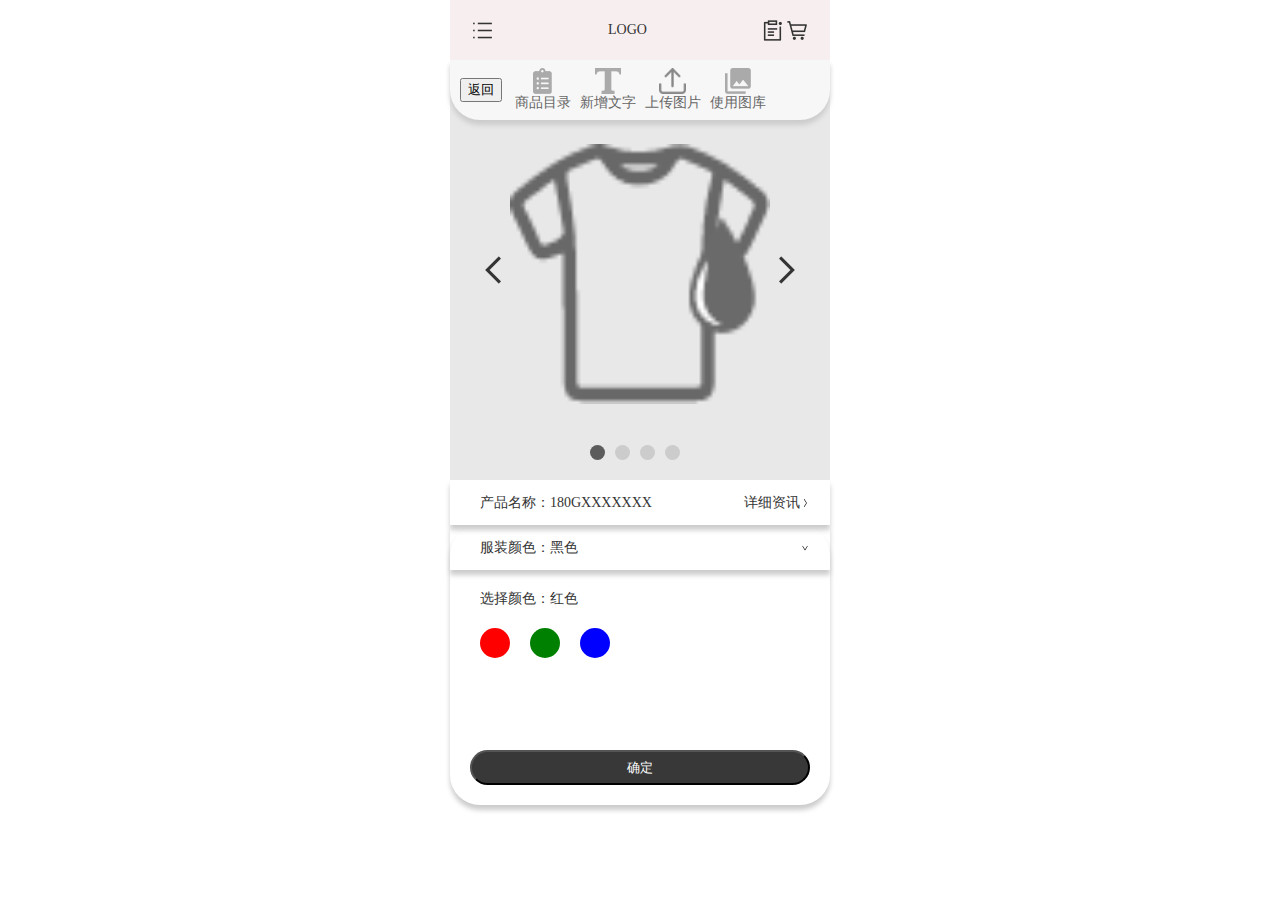
<file: page1/index.html>
<!DOCTYPE html>
<html lang="en">
<head>
  <meta charset="UTF-8">
  <meta name="viewport" content="width=device-width, initial-scale=1.0">
  <title>Document</title>
  <link rel="stylesheet" href="../normalize.css">
  <link rel="stylesheet" href="./css/index.css">
</head>
<body>
  <div class="container">
    <div class="header">
      <div class="menu">
        <img src="../img/menu.png" alt="">
      </div>
      <div class="logo">LOGO</div>
      <div class="func">
        <div class="order"><img src="../img/order.png" alt=""></div>
        <div class="car"><img src="../img/car.png" alt=""></div>
      </div>
    </div>
  
    <div class="main">
      <div class="nav">
        <button>返回</button>
        <div class="nav_bar">
          <div>
            <a href="#">
              <img src="../img/list.png" alt="">
              <div>商品目录</div>
            </a>
          </div>
          <div>
            <a href="">
              <img src="../img/text.png" alt="">
              <div>新增文字</div>
            </a>
          </div>
          <div>
            <a href="">
              <img src="../img/upload.png" alt="">
              <div>上传图片</div>
            </a>
          </div>
          <div>
            <a href="">
              <img src="../img/photo-library.png" alt="">
              <div>使用图库</div>
            </a>
          </div>
        </div>
      </div>

      <div class="show">
        <div class="arrow_left"><img src="../img/arrow_left.png" alt=""></div>
        <div class="arrow_right"><img src="../img/arrow_right.png" alt=""></div>
        <div class="pic"><img src="../img/pic.png" alt=""></div>
        <div class="round">
          <ul>
            <li></li>
            <li></li>
            <li></li>
            <li></li>
          </ul>
        </div>
      </div>
    </div>

    <div class="info">
      <div class="name">
        <div>产品名称：180GXXXXXXX</div>
        <div class="info_arrow">详细资讯<img src="../img/arrow_right.png" alt=""></div>
      </div>
      <div class="select_color">
        <div class="cloth_color">
          <div>服装颜色：黑色</div>
          <div class="info_arrow"><img src="../img/arrow_down.png" alt=""></div>
        </div>
        <div class="select">
          选择颜色：红色
        </div>
        <div class="colors">
          <ul>
            <li></li>
            <li></li>
            <li></li>
          </ul>
        </div>
      <button class="confirm">确定</button>

      </div>
    </div>
  </div>

</body>
</html>
</file>
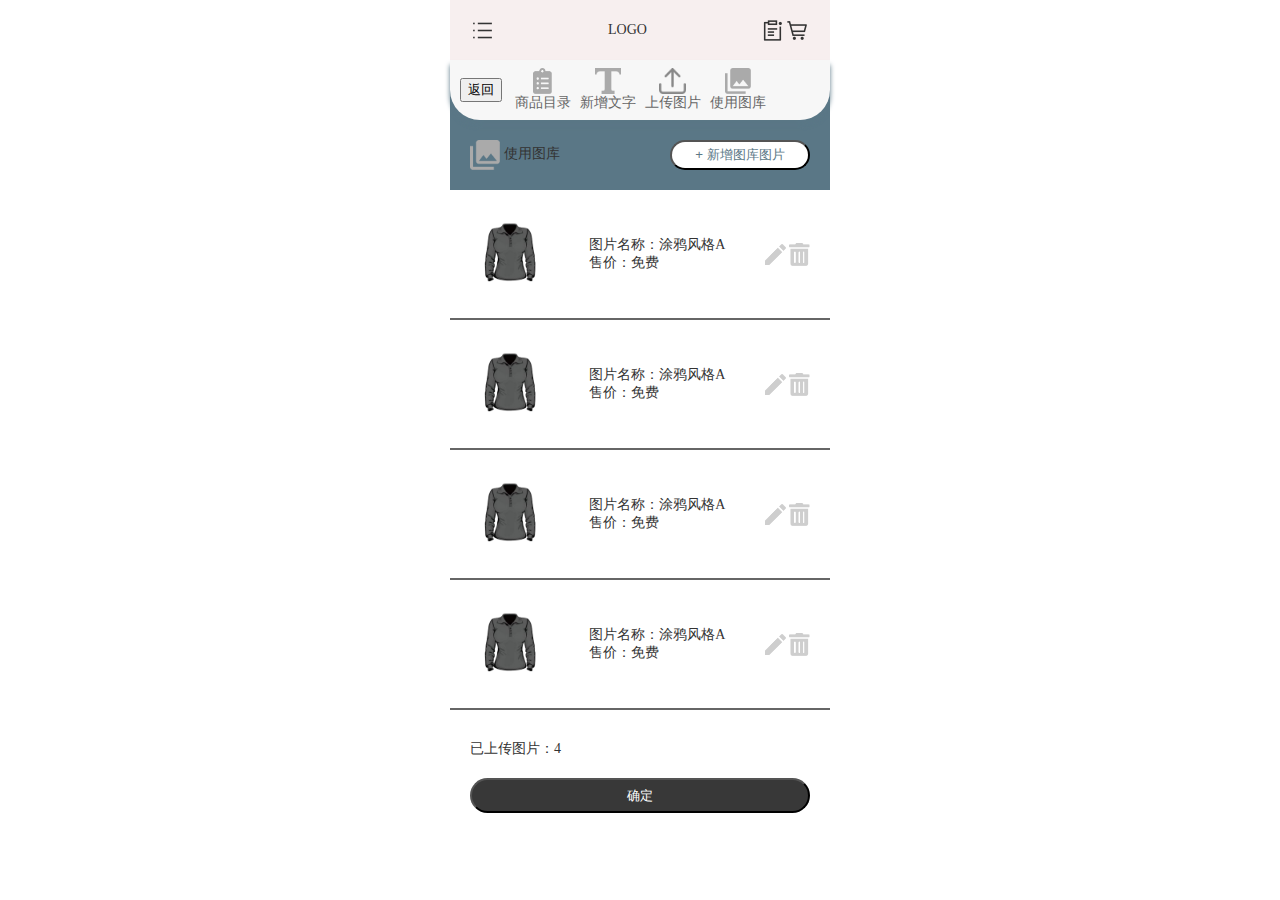
<file: page2/index.html>
<!DOCTYPE html>
<html lang="en">
<head>
  <meta charset="UTF-8">
  <meta name="viewport" content="width=device-width, initial-scale=1.0">
  <title>Document</title>
  <link rel="stylesheet" href="../normalize.css">
  <link rel="stylesheet" href="./css/index.css">
</head>
<body>
  <div class="container">
    <div class="header">
      <div class="menu">
        <img src="../img/menu.png" alt="">
      </div>
      <div class="logo">LOGO</div>
      <div class="func">
        <div class="order"><img src="../img/order.png" alt=""></div>
        <div class="car"><img src="../img/car.png" alt=""></div>
      </div>
    </div>

    <div class="main">
      <div class="nav">
        <button>返回</button>
        <div class="nav_bar">
          <div>
            <a href="#">
              <img src="../img/list.png" alt="">
              <div>商品目录</div>
            </a>
          </div>
          <div>
            <a href="">
              <img src="../img/text.png" alt="">
              <div>新增文字</div>
            </a>
          </div>
          <div>
            <a href="">
              <img src="../img/upload.png" alt="">
              <div>上传图片</div>
            </a>
          </div>
          <div>
            <a href="">
              <img src="../img/photo-library.png" alt="">
              <div>使用图库</div>
            </a>
          </div>
        </div>
      </div>

      <div class="img">
        <div class="explain">
          <img src="../img/photo-library.png" alt="">
          使用图库
        </div>
        <button>+ 新增图库图片</button>
      </div>

    </div>
    <div class="info">
      <ul>
        <li>
          <div class="pic">
            <img src="../img/yf.png" alt="">
          </div>
          <div>
            <div>图片名称：涂鸦风格A</div>
            <div>售价：免费</div>
          </div>
          <div class="edit">
            <img src="../img/edit.png" alt="">
            <img src="../img/delete.png" alt="">
          </div>
        </li>
        <li>          <div class="pic">
            <img src="../img/yf.png" alt="">
          </div>
          <div>
            <div>图片名称：涂鸦风格A</div>
            <div>售价：免费</div>
          </div>
          <div class="edit">
            <img src="../img/edit.png" alt="">
            <img src="../img/delete.png" alt="">
          </div></li>
        <li>          <div class="pic">
            <img src="../img/yf.png" alt="">
          </div>
          <div>
            <div>图片名称：涂鸦风格A</div>
            <div>售价：免费</div>
          </div>
          <div class="edit">
            <img src="../img/edit.png" alt="">
            <img src="../img/delete.png" alt="">
          </div></li>
        <li>          <div class="pic">
            <img src="../img/yf.png" alt="">
          </div>
          <div>
            <div>图片名称：涂鸦风格A</div>
            <div>售价：免费</div>
          </div>
          <div class="edit">
            <img src="../img/edit.png" alt="">
            <img src="../img/delete.png" alt="">
          </div></li>
      </ul>
      <div class="count">已上传图片：4</div>
      <div class="btn">
        <button class="confirm">确定</button>
      </div>
    </div>
  </div>
</body>
</html>
</file>
<file: page1/css/index.css>
.container {
  margin: 0 auto;
  max-width: 380px;
}
/* header部分 */
.header {
  width: 380px;
  height: 60px;
  background-color: rgb(247, 239, 239);
  display: flex;
  flex-direction: row;
  justify-content: space-between;
  align-items: center;
}

.header img {
  max-width: 25px;
  max-height: 25px;
}

.menu {
  margin-left: 20px;
}

.header .func {
  display: flex;
  margin-right: 20px;
}

/* nav部分 */
.nav {
  width: 380px;
  height: 60px;
  background-color: #f7f7f7;
  border-radius: 0 0 30px 30px;
  box-shadow: 0 5px 5px #ccc;
  overflow: hidden;
  position: relative;
}

.nav img {
  max-height: 26px;
}

.nav_bar a {
  display: flex;
  flex-direction: column;
  justify-content: center;
  align-items: center;
  font-size: 14px;
  color: #666;
}

.nav button {
  position: absolute;
  top: 50%;
  left: 10px;
  transform: translateY(-50%);
}

.nav_bar {
  max-width: 260px;
  height: 100%;
  display: flex;
  align-items: center;
  margin: 0 auto;
  justify-content: space-around;
}

/* main部分 */
.main {
  width: 380px;
  height: 420px;
  background-color: #e8e8e8;
  position: relative;
}

.pic {
  position: absolute;
  top: 20%;
  left: 50%;
  transform: translateX(-50%);
}
.pic img{
  width: 260px;
  height: 260px;
}

.arrow_left,.arrow_right {
  position: absolute;
  top: 50%;
  transform: translateY(-50%);
}
.arrow_left img,.arrow_right img{
  width: 50px;
  height: 50px;
}

.arrow_left {
  left: 20px;
}
.arrow_right {
  right: 20px;
}

.round ul {
  display: flex;
  position: absolute;
  bottom: 20px;
  left: 50%;
  transform: translateX(-50%);
}

.round li {
  width: 15px;
  height: 15px;
  border-radius: 15px;
  margin-right: 10px;
  background-color: #cccccc;
}

.round li:nth-child(1) {
  background-color: #5c5c5c;
}

/* info部分 */
.info {
  background-color: #fff;
  height: 350px;
}

.info_arrow img{
  width: 10px;
  height: 16px;
}
.name {
  height: 45px;
  text-align: center;
  padding-left: 30px;
  padding-right: 20px;
  display: flex;
  align-items: center;
  justify-content: space-between;
  box-shadow: 0 5px 5px #ccc;

}

.select_color {
  height: 280px;
  border-radius: 30px;
  box-shadow: 0 5px 5px #ccc;
  position: relative;
}

.cloth_color {
  height: 45px;
  box-shadow: 0 5px 5px #ccc;
  padding-left: 30px;
  padding-right: 20px;
  display: flex;
  align-items: center;
  justify-content: space-between;
}

.colors ul{
  display: flex;
}

.colors ul li{
  margin-right: 20px;
  width: 30px;
  height: 30px;
  border-radius: 30px;
  background-color: red;
}

.colors ul li:nth-child(2){
  background-color: green;
}

.colors ul li:nth-child(3){
  background-color: blue;
}

.select,.colors{
  padding-left: 30px;
  padding-right: 20px;
  margin-top: 20px;
}

.confirm {
  width: 340px;
  height: 35px;
  border-radius: 35px;
  position: absolute;
  bottom: 20px;
  left: 50%;
  transform: translateX(-50%);
  background-color: #383838;
  color: #fff;
}
</file>
<file: page2/css/index.css>
.container {
  margin: 0 auto;
  max-width: 380px;
}
/* header部分 */
.header {
  width: 380px;
  height: 60px;
  background-color: rgb(247, 239, 239);
  display: flex;
  flex-direction: row;
  justify-content: space-between;
  align-items: center;
}

.header img {
  max-width: 25px;
  max-height: 25px;
}

.menu {
  margin-left: 20px;
}

.header .func {
  display: flex;
  margin-right: 20px;
}

/* nav部分 */
.nav {
  width: 380px;
  height: 60px;
  background-color: #f7f7f7;
  border-radius: 0 0 30px 30px;
  box-shadow: 0 5px 5px #5a7786;
  overflow: hidden;
  position: relative;
}

.nav img {
  max-height: 26px;
}

.nav_bar a {
  display: flex;
  flex-direction: column;
  justify-content: center;
  align-items: center;
  font-size: 14px;
  color: #666;
}

.nav button {
  position: absolute;
  top: 50%;
  left: 10px;
  transform: translateY(-50%);
}

.nav_bar {
  max-width: 260px;
  height: 100%;
  display: flex;
  align-items: center;
  margin: 0 auto;
  justify-content: space-around;
}

.main {
  height: 130px;
  background-color: #5a7786;
}

.explain img {
  width: 30px;
  height: 30px;
}

.explain {
  float: left;
  margin-left: 20px;
  margin-top: 20px;
}

.img button {
  width: 140px;
  height: 30px;
  border-radius: 20px;
  background-color: #fff;
  color: #5a7786;
  float: right;
  margin-top: 20px;
  margin-right: 20px;
  outline: none;
}

/* info部分 */
.info ul {

}

.info ul li {
  height: 130px;
  display: flex;
  justify-content: space-between;
  align-items: center;
  padding-left: 20px;
  border-bottom: 2px solid #666;
  padding-right: 20px;
}

.info .pic,.info .pic img {
  width: 80px;
  height: 80px;
}

.count {
  padding-left: 20px;
  padding-top: 30px;
}

.btn {
  margin-top: 20px;
  display: flex;
  justify-content: center;
}

.confirm {
  width: 340px;
  height: 35px;
  border-radius: 35px;
  background-color: #383838;
  color: #fff;
}
</file>
